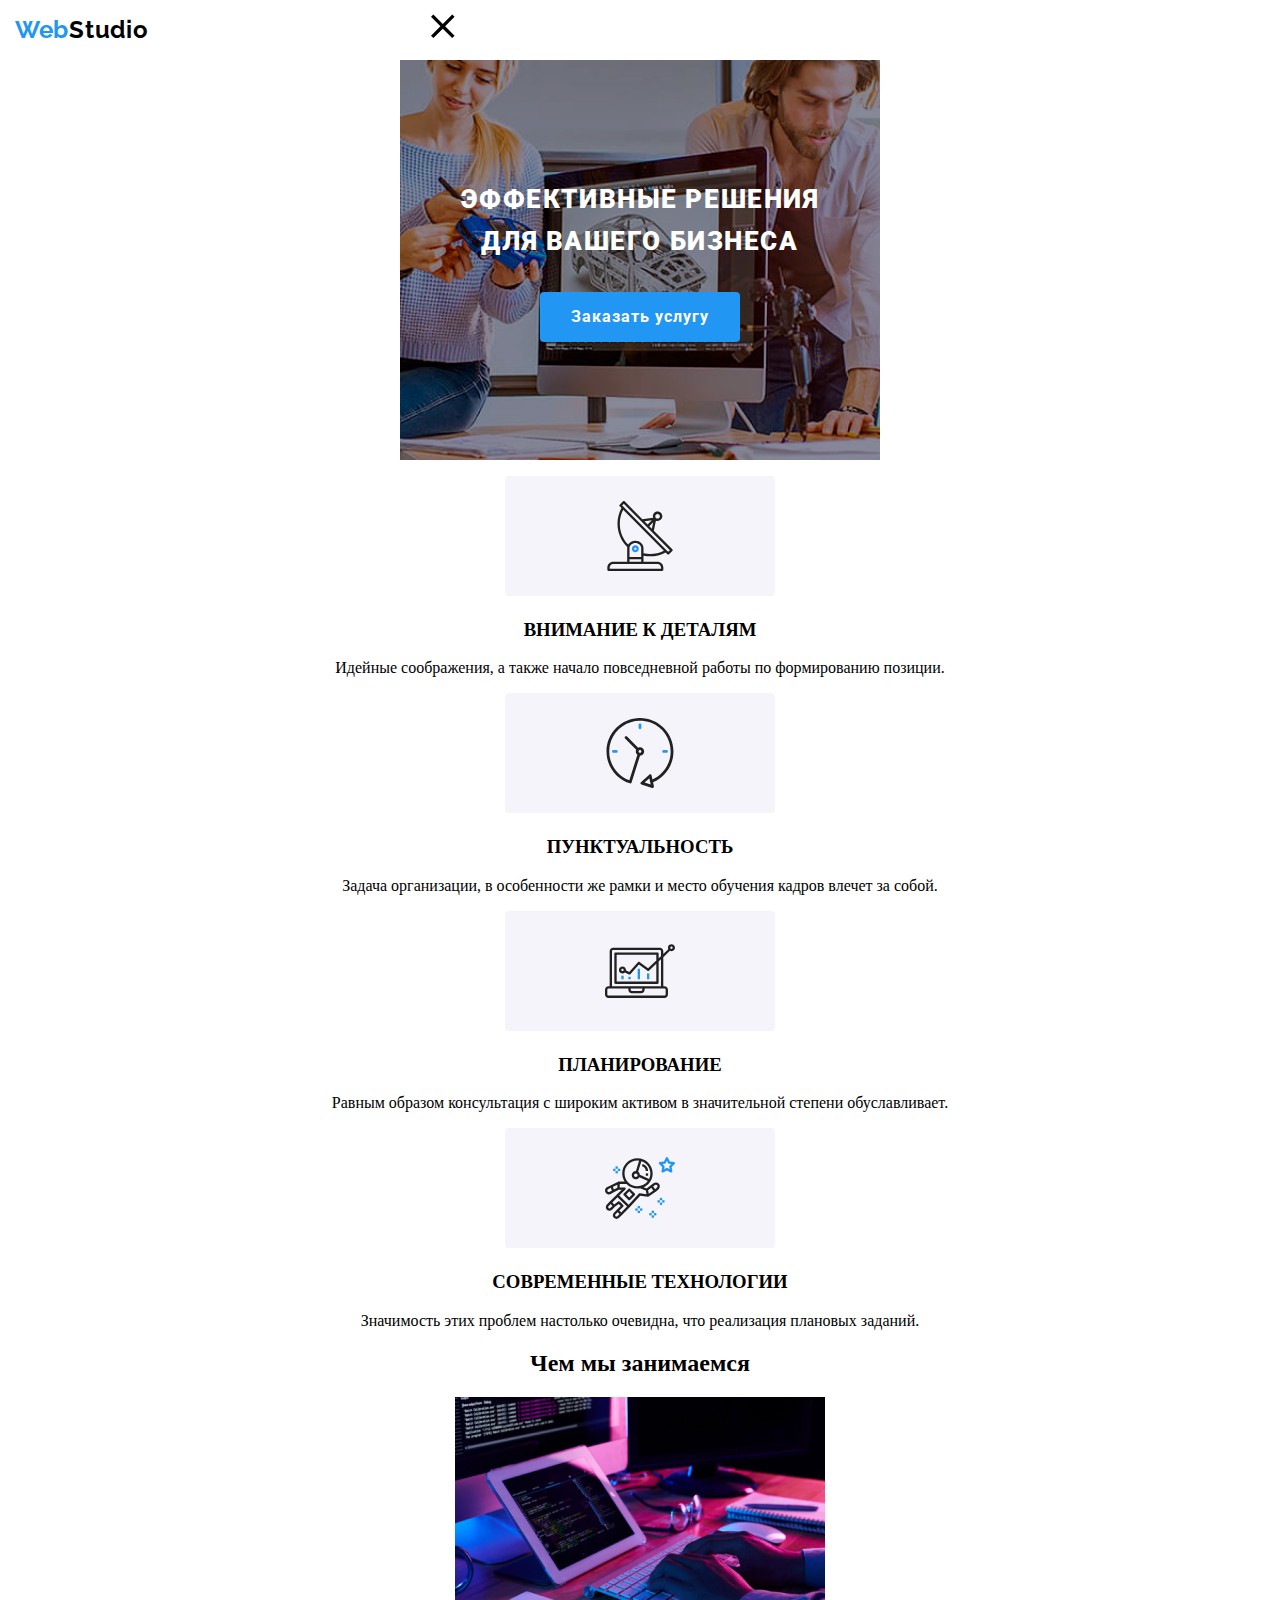
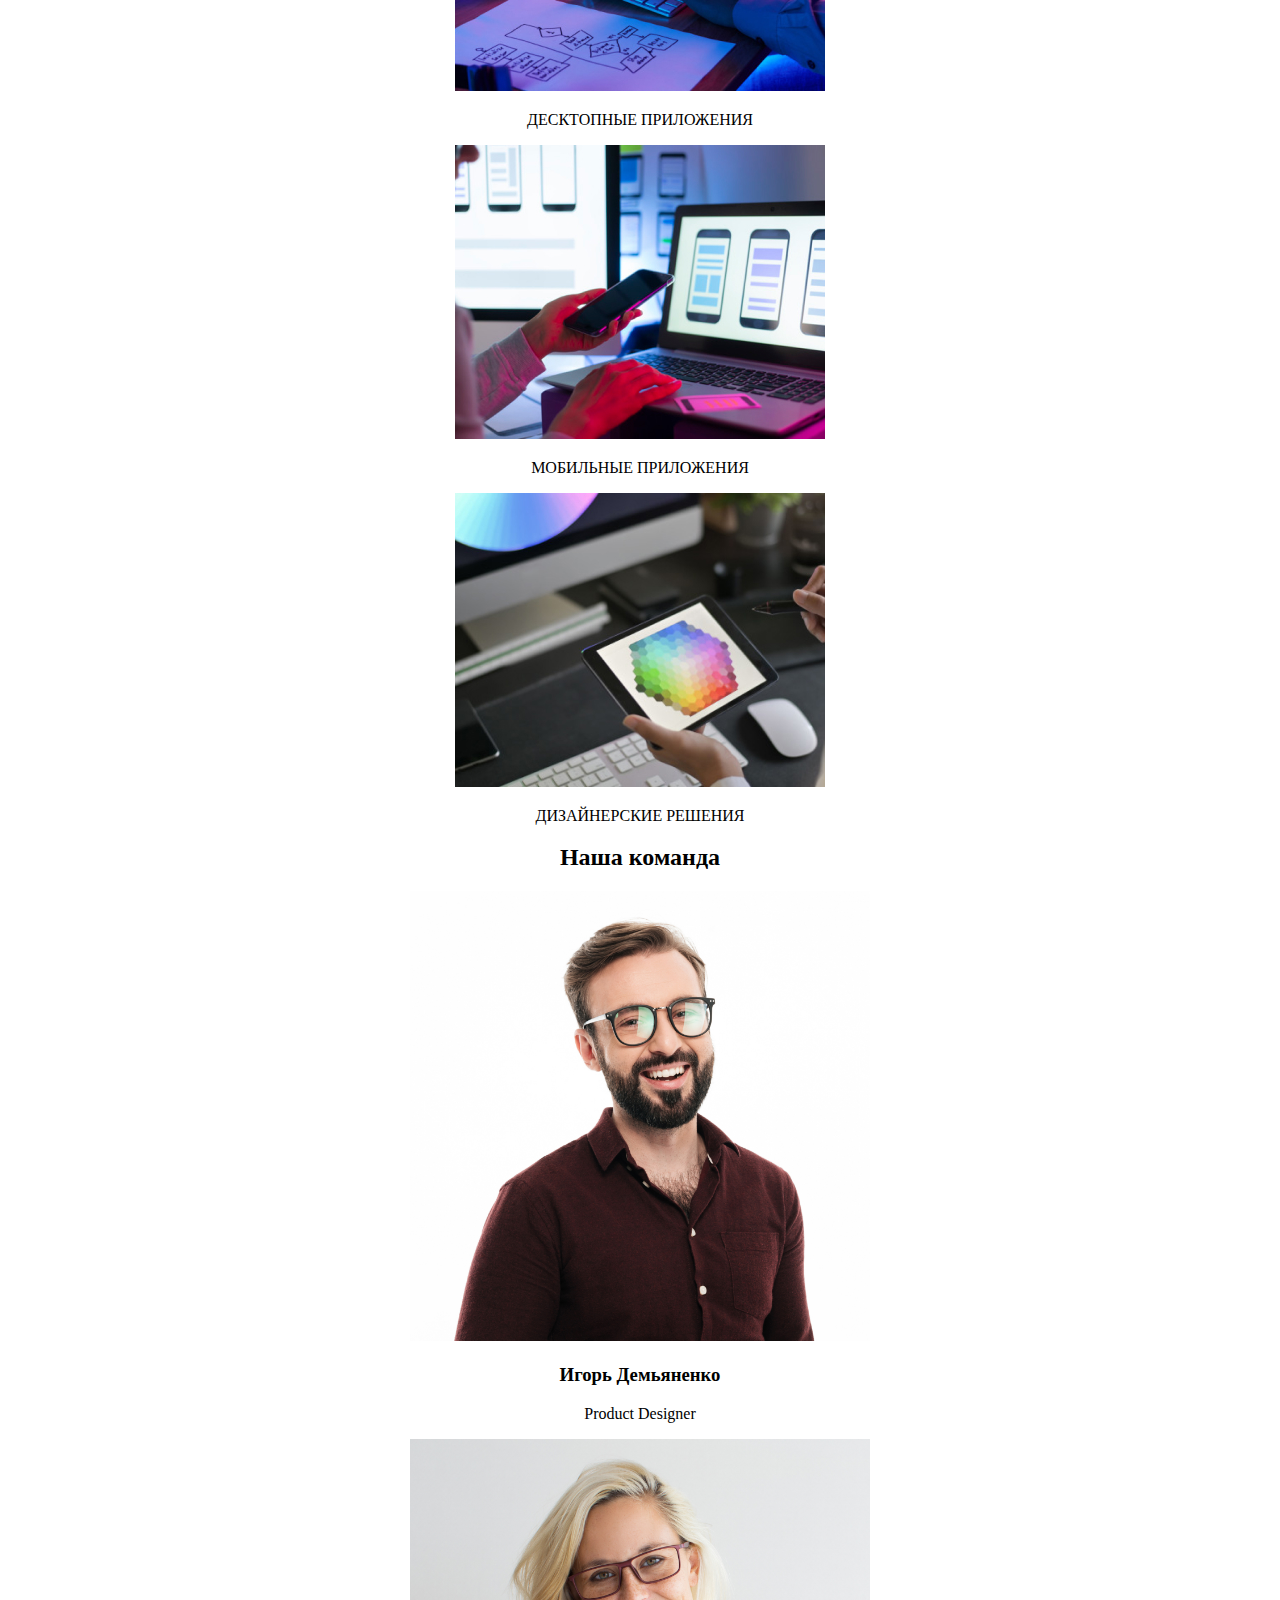
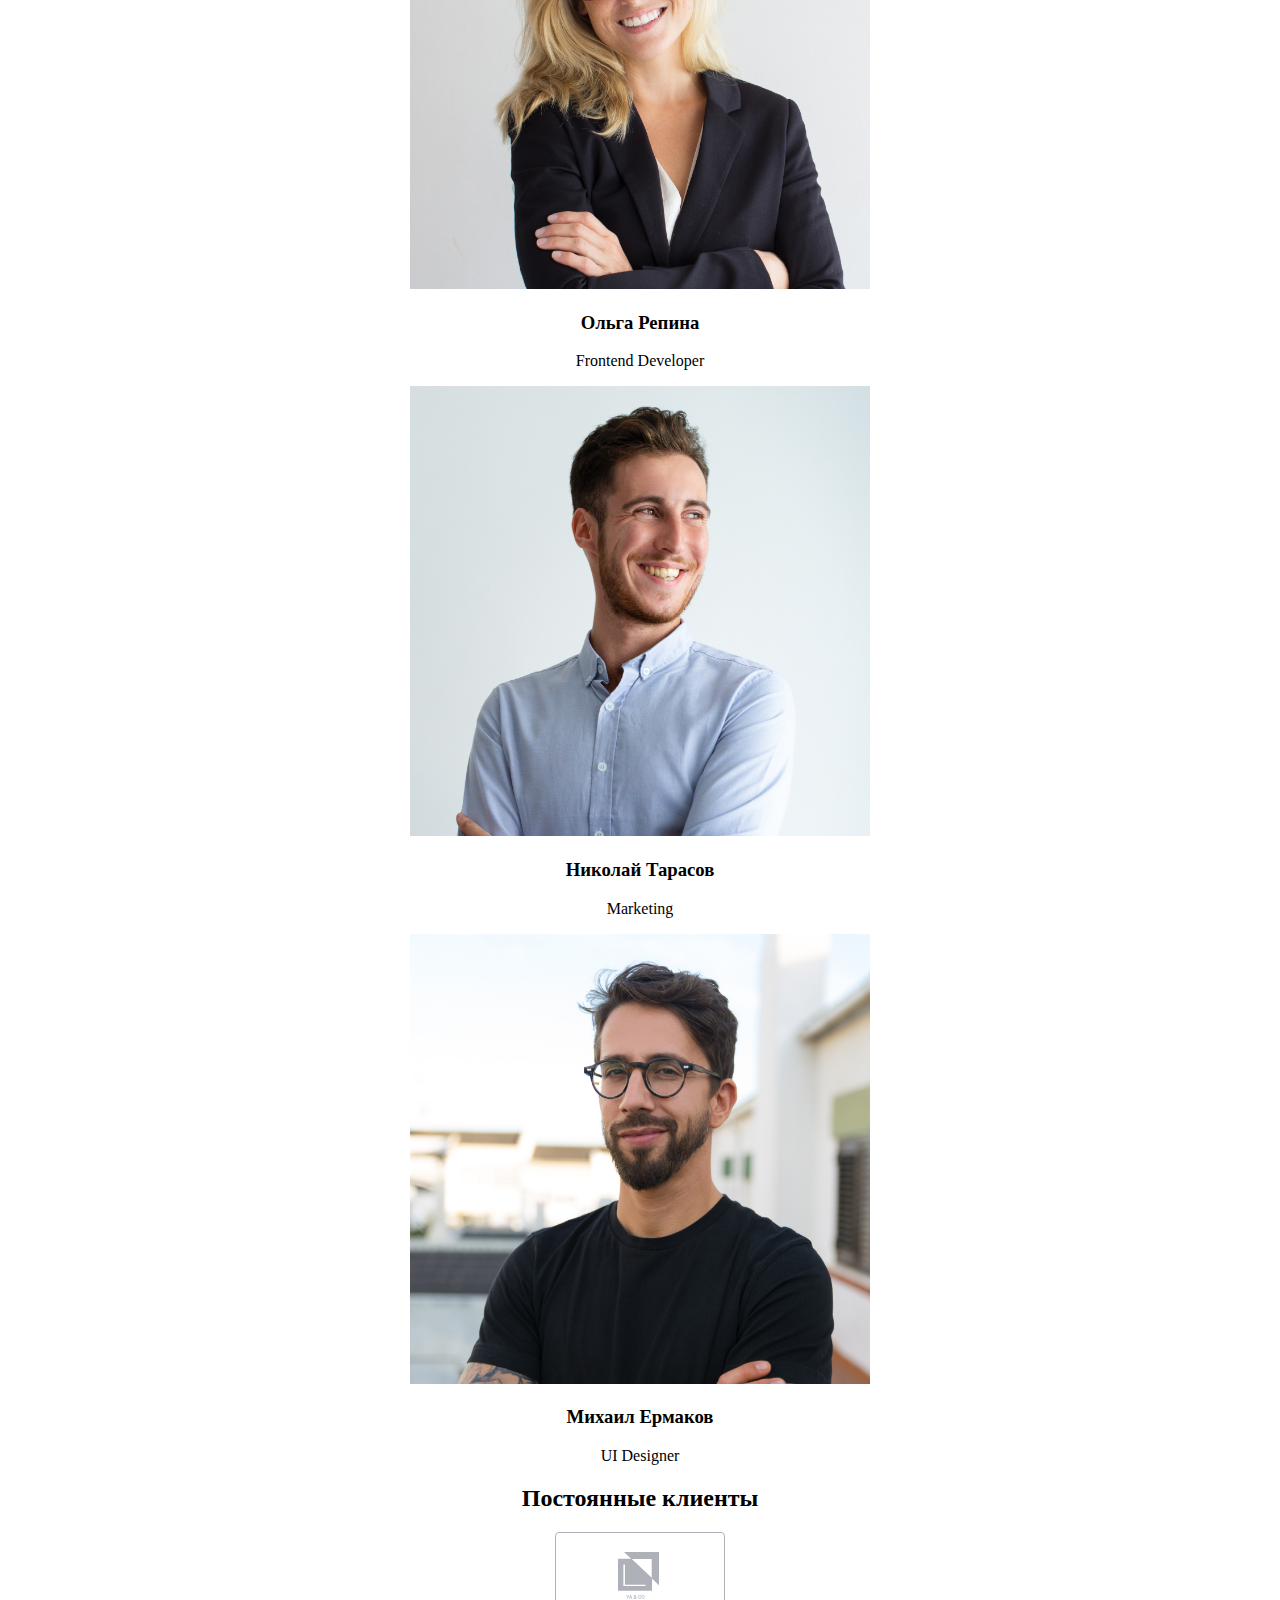
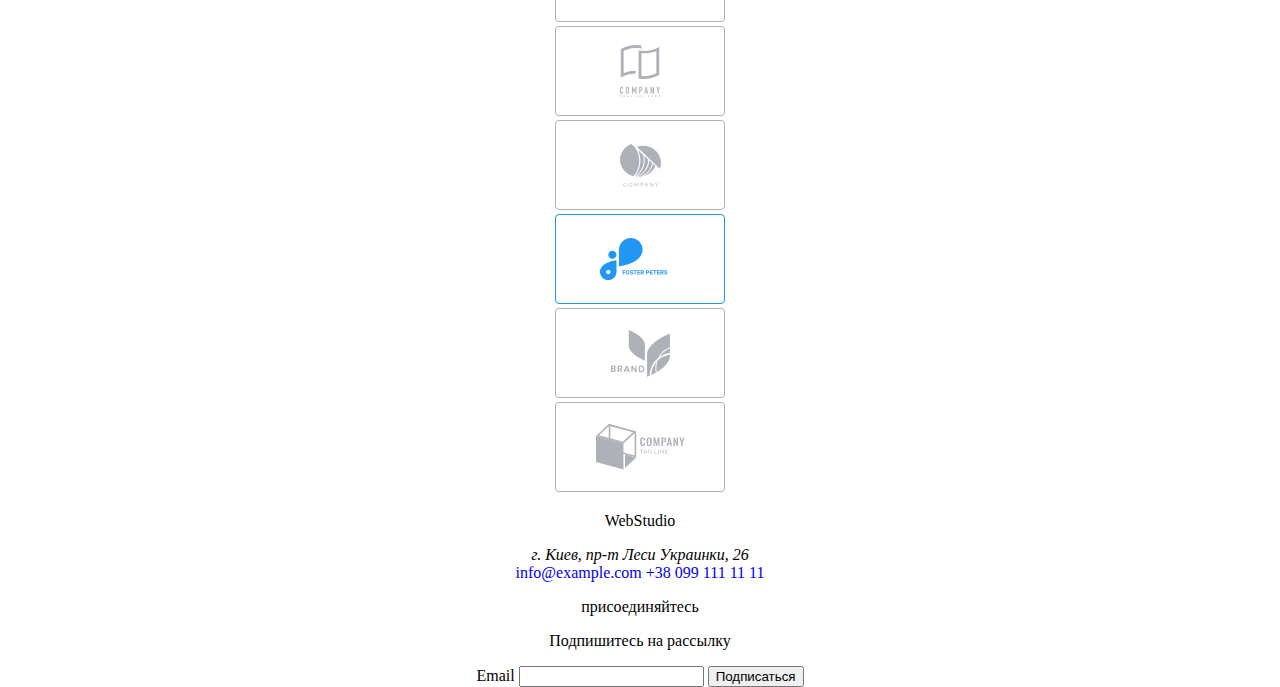
<file: index.html>
<!DOCTYPE html>
<html lang="ru">
<head>
  <meta charset="UTF-8">
  <meta name="viewport" content="width=device-width, initial-scale=1.0">
  <title>Студия</title>
<link rel="preconnect" href="https://fonts.gstatic.com">
<link href="https://fonts.googleapis.com/css2?family=Raleway:wght@700&family=Roboto:wght@400;500;700;900&display=swap"
  rel="stylesheet">
  <link rel="stylesheet" href="main.css">
</head>
    <body>
      <div class="container">
      <header>
        <nav class="nav">
       <p class="webstudio"> <span class="web">Web</span><span class="studio">Studio</span></p>
        <ul class="navigate">
          <li>
          <a href="index.html">Студия</a> 
          </li>
          <li>
            <a href="portfolio.html">Портфолио</a>
          </li>
          <li>
            <a href="">Контакты</a>
          </li>
        </ul>
        <button type="button" class="menu-button is-open"aria-expanded="false" data-menu-button>
          <svg class="svg" aria-label="Переключатель мобильного меню">
            <use class="icon-menu" href="./images/symbol-defs.svg#icon-mobile-menu"></use>
            <use class="icon-cross" href="./images/symbol-defs.svg#icon-mobile-close"></use>
          </svg>
        </button>
        <div class="menu-container" data-menu>
          <ul class="menu-ul">
          <li class="menu-item">
            <a href="index.html" class="menu-link" >Студия</a>
          </li>
          <li class="menu-item">
            <a href="portfolio.html" class="menu-link" >Портфолио</a>
          </li>
          <li class="menu-item">
            <a href="" class="menu-link" >Контакты</a>
          </li>
        </ul>
        <ul class="menu-ul">
          <li class="menu-item"><a href="mailto:info@devstudio.com" class="menu-addres" ><img src="./images/mail.svg" alt="">info@devstudio.com</a></li>
          <li class="menu-item"><a href="callto:+380961111111" class="menu-addres"> <img src="./images/phone.svg" alt=""> +38 096 111 11 11</a></li>
        </ul>
      </div>
        </nav>
        <ul class="navigate">
          <li><a href="mailto:info@devstudio.com"><img src="./images/mail.svg" alt="">info@devstudio.com</a></li>
          <li><a href="callto:+380961111111"> <img src="./images/phone.svg" alt=""> +38 096 111 11 11</a></li>
        </ul>
       
      </header>
      </div>
      <div class="container">
      <section class="hero" >
        <h1 class="hero-h1">ЭФФЕКТИВНЫЕ РЕШЕНИЯ ДЛЯ ВАШЕГО БИЗНЕСА</h1>
        <button class="hero-button">Заказать услугу</button>
      </section>
      </div>
      <div class="container">
      <section > 
        <ul>
          <li><img src="./images/antenna.svg" alt=""> <h3>ВНИМАНИЕ К ДЕТАЛЯМ</h3><P>Идейные соображения, а также начало повседневной работы по формированию позиции.</P></li>
          <li><img src="./images/clock.svg" alt=""> <h3>ПУНКТУАЛЬНОСТЬ</h3><P>Задача организации, в особенности же рамки и место обучения кадров влечет за собой.</P></li>
          <li><img src="./images/pc.svg" alt=""><h3>ПЛАНИРОВАНИЕ</h3><P>Равным образом консультация с широким активом в значительной степени обуславливает.</P></li>
          <li><img src="./images/cosmo.svg" alt=""><h3>СОВРЕМЕННЫЕ ТЕХНОЛОГИИ</h3><P>Значимость этих проблем настолько очевидна, что реализация плановых заданий.</P></li>
        </ul>
      </section>
      </div>
      <div class="container">
      <section >
        <h2>Чем мы занимаемся</h2>
        <ul>
          <li> <img src="images/desktop.jpg" alt=""> <p>ДЕСКТОПНЫЕ ПРИЛОЖЕНИЯ</p></li>
          <li><img src="images/mobile.jpg" alt="">
          <p>МОБИЛЬНЫЕ ПРИЛОЖЕНИЯ</p></li>
          <li><img src="images/design.jpg" alt="">
          <p>ДИЗАЙНЕРСКИЕ РЕШЕНИЯ</p></li>
        </ul>
      </section>
      </div>
      <div class="container">
      <section >
        <h2>Наша команда</h2>
        <ul>
          <li><img src="./images/team1.jpg" alt="" class="team-photo">
          <h3>Игорь Демьяненко</h3>
          <p>Product Designer</p>
            <ul>
              <li></li>
              <li></li>
              <li></li>
              <li></li>
            </ul>
          </li>
          <li><img src="./images/team2.jpg" alt="" class="team-photo">
          <h3>Ольга Репина</h3>
          <p>Frontend Developer</p>
        <ul>
          <li></li>
          <li></li>
          <li></li>
          <li></li>
        </ul></li>
          <li><img src="./images/team3.jpg" alt="" class="team-photo">
          <h3>Николай Тарасов</h3>
          <p>Marketing</p>
        <ul>
          <li></li>
          <li></li>
          <li></li>
          <li></li>
        </ul></li>
          <li><img src="./images/team4.jpg" alt="" class="team-photo">
          <h3>Михаил Ермаков</h3>
          <p>UI Designer</p>
        <ul>
          <li></li>
          <li></li>
          <li></li>
          <li></li>
        </ul></li>
        </ul>
      </section>
      </div>
      <div class="container">
      <section >
        <h2>Постоянные клиенты</h2>
        <ul>
          <li><img src="./images/client1.svg" alt=""></li>
          <li><img src="./images/client2.svg" alt=""></li>
          <li><img src="./images/client3.svg" alt=""></li>
          <li><img src="./images/client4.svg" alt=""></li>
          <li><img src="./images/client5.svg" alt=""></li>
          <li><img src="./images/client6.svg" alt=""></li>
        </ul>
      </section>
      </div>
      <div class="container">
      <footer>
        <div>
         <p> <span>Web</span><span>Studio</span></p>
         <address>г. Киев, пр-т Леси Украинки, 26</address>
         <a href="mailto:info@example.com">info@example.com</a>
         <a href="callto:+380991111111">+38 099 111 11 11</a>
        </div>
        <div>
          <p>присоединяйтесь</p>
          <ul>
            <li></li>
            <li></li>
            <li></li>
            <li></li>
          </ul>
        </div>
        <div>
          <p>Подпишитесь на рассылку</p>
          <form action="">
          <label>
            Email
            <input type="email" name="email" />
          </label>
          <button type="submit">Подписаться</button>
          </form>
        </div>
      </footer>
      </div>
      <script src="./js/menu.js"></script>
    </body>
    </html>
</file>
<file: main.css>
*,
*::before,
*::after {
  box-sizing: border-box;
}

img {
  display: inline-block;
}

ul {
  list-style: none;
  padding: 0;
}

a {
  text-decoration: none;
}

body {
  margin: 0;
}

.container {
  background-color: blue;
  text-align: center;
  display: inline;
}

.team-photo {
  margin-right: auto;
  margin-left: auto;
  width: 200px;
}

.navigate {
  display: none;
}

.webstudio {
  font-family: Raleway;
  font-size: 24px;
  font-style: normal;
  font-weight: 700;
  line-height: 28px;
  letter-spacing: 0.03em;
  text-align: left;
  text-align: left;
  margin-left: 15px;
  margin-top: 16px;
  margin-bottom: 16px;
}

nav {
  display: flex;
}

header {
  position: relative;
}

.web {
  color: #2196f3;
}

.studio {
  color: black;
}

.hero {
  background-image: url(../../images/hero.jpg);
  background-position: center;
  margin-right: auto;
  margin-left: auto;
}

.svg {
  width: 20px;
  height: 20px;
}

.hero-h1 {
  font-family: Roboto;
  font-size: 26px;
  font-style: normal;
  font-weight: 900;
  line-height: 42px;
  letter-spacing: 0.06em;
  text-align: center;
  color: white;
  padding-top: 118px;
  padding-right: 60px;
  padding-left: 60px;
  padding-bottom: 30px;
  margin-bottom: 0;
  margin-top: 0;
}

.hero-button {
  background-color: #2196f3;
  border-radius: 4px;
  border: 0px;
  font-family: Roboto;
  font-size: 16px;
  font-style: normal;
  font-weight: 700;
  line-height: 30px;
  letter-spacing: 0.06em;
  text-align: center;
  color: white;
  margin-bottom: 118px;
}

.menu-button {
  margin-left: 220px;
  margin-top: 20px;
  height: 40px;
  margin-top: 10px;
  border: none;
  background-color: transparent;
  display: inline-flex;
}

.menu-button .icon-cross {
  display: none;
}

.menu-button.is-open .icon-cross {
  display: block;
}

.menu-button.is-open .icon-menu {
  display: none;
}

.menu-container {
  position: absolute;
  height: 393px;
  top: 100%;
  left: 0;
  width: 100%;
  background-color: white;
  border-top: 1px solid #ececec;
  padding: 20px;
  text-align: center;
  font-size: 20px;
  display: none;
}

.menu-container.is-open {
  display: block;
}

.menu-item {
  margin-bottom: 50px;
}

.menu-ul {
  margin: 0;
}

.menu-link {
  color: #212121;
}

.menu-link:hover {
  color: #2196f3;
}

.menu-addres {
  color: #757575;
}

.menu-addres:hover {
  color: #2196f3;
}

@media screen and (min-width: 768px) {
  .container {
    width: 768px;
  }
}

@media screen and (min-width: 1200px) {
  .container {
    width: 1200px;
  }
}

@media screen and (min-width: 480px) {
  .container {
    width: 480px;
  }
  .team-photo {
    height: 450px;
    width: 460px;
    margin-right: auto;
    margin-left: auto;
  }
  .navigate {
    display: none;
  }
  .webstudio {
    font-family: Raleway;
    font-size: 24px;
    font-style: normal;
    font-weight: 700;
    line-height: 28px;
    letter-spacing: 0.03em;
    text-align: left;
    text-align: left;
    margin-left: 15px;
    margin-top: 16px;
    margin-bottom: 16px;
  }
  nav {
    display: flex;
  }
  .svg {
    width: 24px;
    height: 31px;
  }
  header {
    position: relative;
  }
  .web {
    color: #2196f3;
  }
  .studio {
    color: black;
  }
}

@media screen and (min-width: 480px) {
  .menu-button {
    margin-left: 276px;
    height: 40px;
    margin-top: 10px;
    border: none;
    background-color: transparent;
    display: inline-flex;
  }
  .menu-button .icon-cross {
    display: none;
  }
  .menu-button.is-open .icon-cross {
    display: block;
  }
  .menu-button.is-open .icon-menu {
    display: none;
  }
  .menu-container {
    position: absolute;
    height: 393px;
    top: 100%;
    left: 0;
    width: 100%;
    background-color: white;
    border-top: 1px solid #ececec;
    padding: 20px;
    text-align: center;
    font-size: 20px;
    display: none;
  }
  .menu-container.is-open {
    display: block;
  }
  .menu-item {
    margin-bottom: 50px;
  }
  .menu-ul {
    margin: 0;
  }
  .menu-link {
    color: #212121;
  }
  .menu-link:hover {
    color: #2196f3;
  }
  .menu-addres {
    color: #757575;
  }
  .menu-addres:hover {
    color: #2196f3;
  }
}

@media screen and (min-width: 480px) {
  .hero {
    background-image: url(../../images/hero.jpg);
    width: 480px;
    height: 400px;
    background-position: center;
    margin-right: auto;
    margin-left: auto;
  }
  .hero-h1 {
    font-family: Roboto;
    font-size: 26px;
    font-style: normal;
    font-weight: 900;
    line-height: 42px;
    letter-spacing: 0.06em;
    text-align: center;
    color: white;
    padding-top: 118px;
    padding-right: 60px;
    padding-left: 60px;
    padding-bottom: 30px;
    margin-bottom: 0;
    margin-top: 0;
  }
  .hero-button {
    width: 200px;
    height: 50px;
    background-color: #2196f3;
    border-radius: 4px;
    border: 0px;
    font-family: Roboto;
    font-size: 16px;
    font-style: normal;
    font-weight: 700;
    line-height: 30px;
    letter-spacing: 0.06em;
    text-align: center;
    color: white;
  }
}
/*# sourceMappingURL=main.css.map */
</file>
